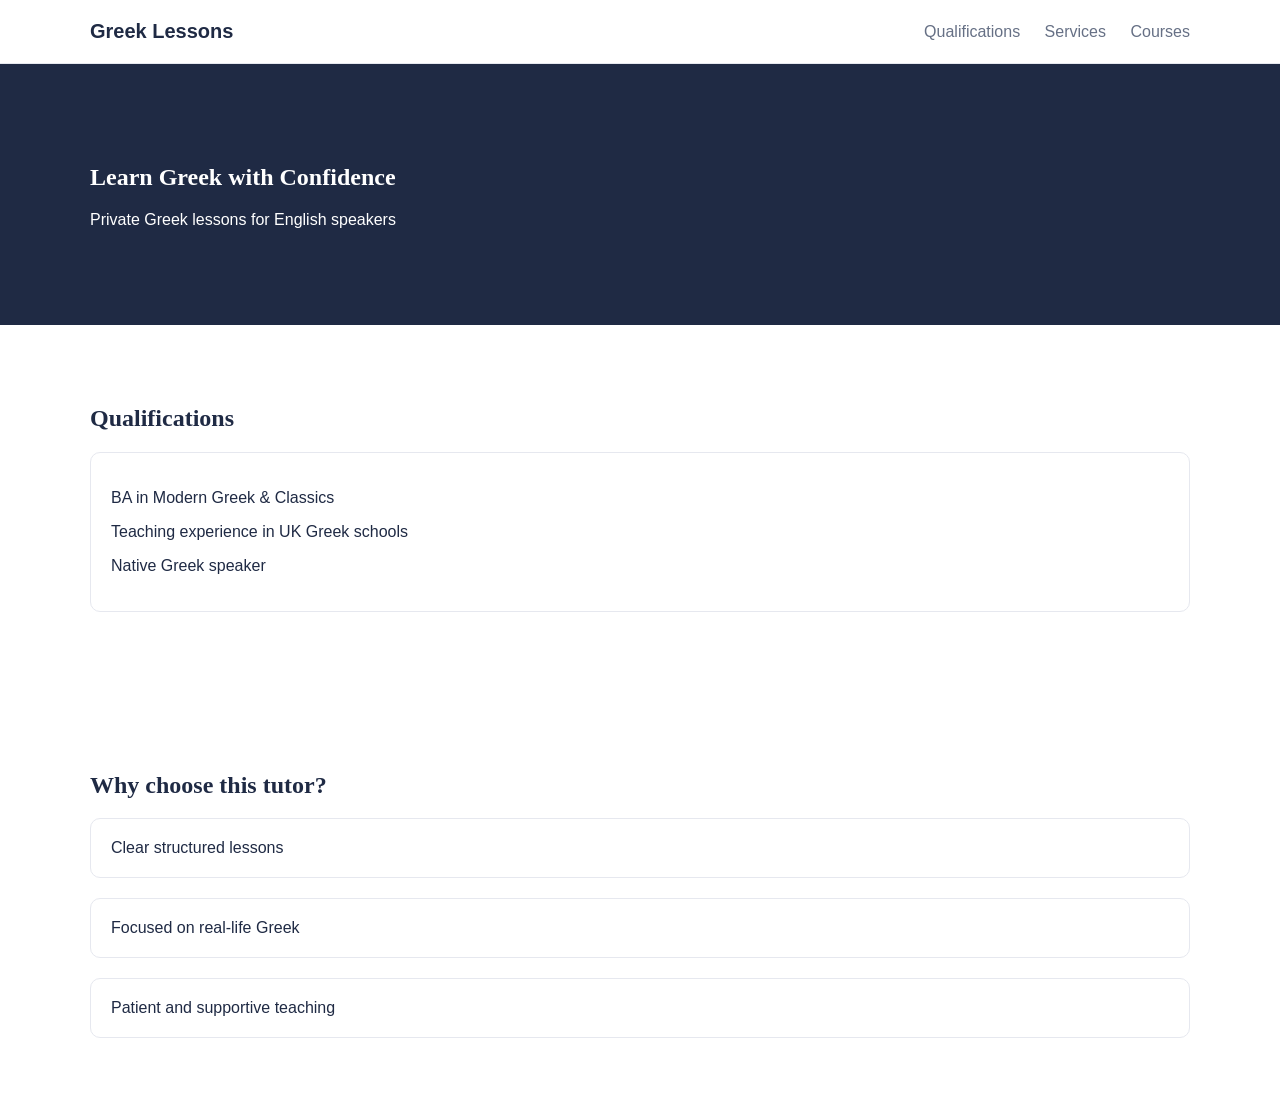
<file: index.html>
<!doctype html>
<html>
<head>
  <title>Greek Lessons</title>
  <link rel="stylesheet" href="style.css">
</head>
<body>

<header>
  <div class="container nav">
    <div class="brand">Greek Lessons</div>
    <div>
      <a href="index.html">Qualifications</a>
      <a href="services.html">Services</a>
      <a href="courses.html">Courses</a>
    </div>
  </div>
</header>

<section class="hero">
  <div class="container">
    <h1>Learn Greek with Confidence</h1>
    <p>Private Greek lessons for English speakers</p>
  </div>
</section>

<section>
  <div class="container">
    <h2>Qualifications</h2>
    <div class="card">
      <p>BA in Modern Greek & Classics</p>
      <p>Teaching experience in UK Greek schools</p>
      <p>Native Greek speaker</p>
    </div>
  </div>
</section>

<section>
  <div class="container">
    <h2>Why choose this tutor?</h2>
    <div class="card">Clear structured lessons</div>
    <div class="card">Focused on real-life Greek</div>
    <div class="card">Patient and supportive teaching</div>
  </div>
</section>

</body>
</html>
</file>
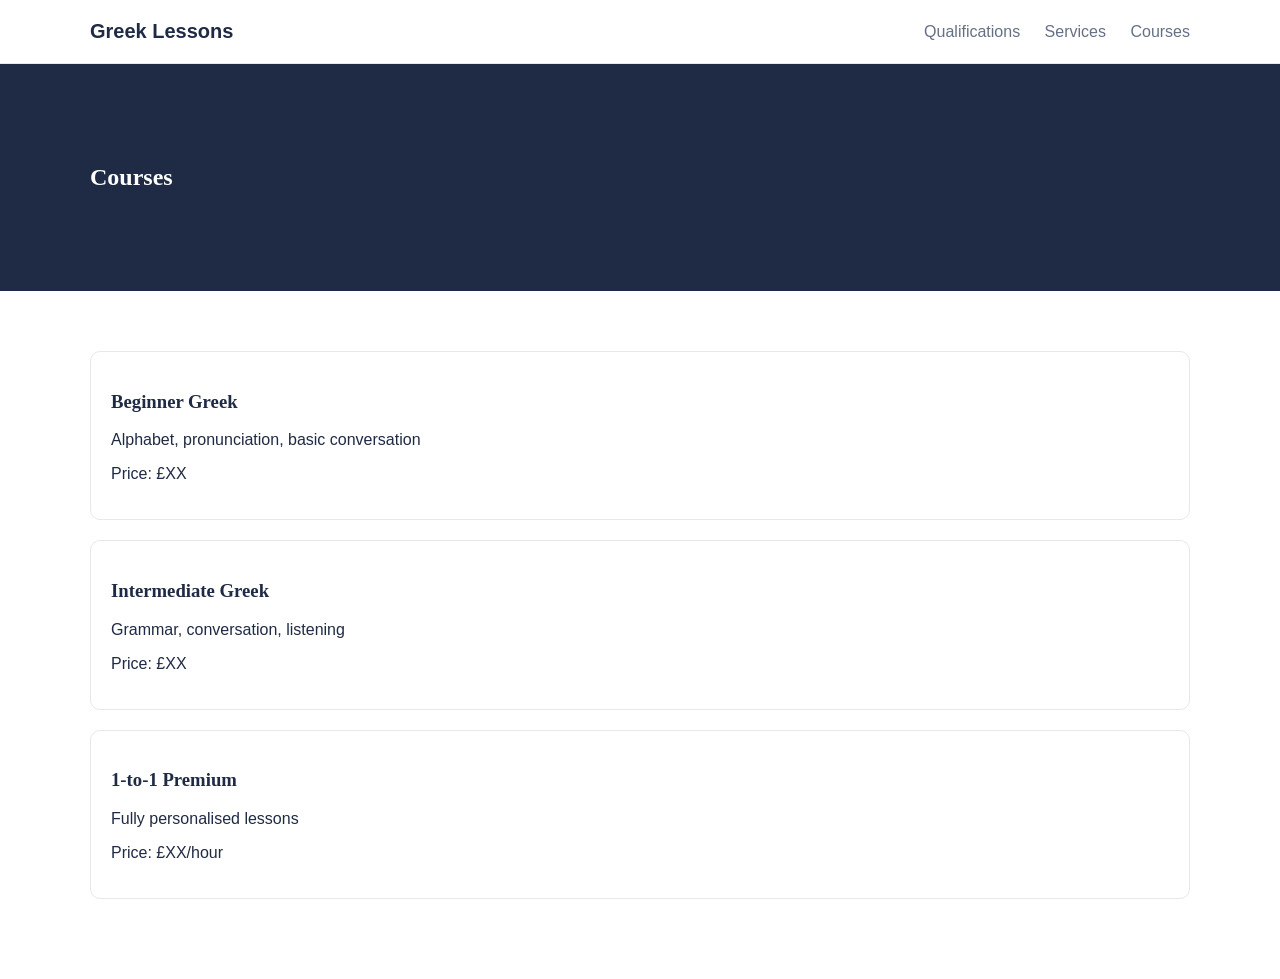
<file: cources.html>
<!doctype html>
<html>
<head>
  <title>Courses</title>
  <link rel="stylesheet" href="style.css">
</head>
<body>

<header>
  <div class="container nav">
    <div class="brand">Greek Lessons</div>
    <div>
      <a href="index.html">Qualifications</a>
      <a href="services.html">Services</a>
      <a href="courses.html">Courses</a>
    </div>
  </div>
</header>

<section class="hero">
  <div class="container">
    <h1>Courses</h1>
  </div>
</section>

<section>
  <div class="container">

    <div class="card">
      <h3>Beginner Greek</h3>
      <p>Alphabet, pronunciation, basic conversation</p>
      <p>Price: £XX</p>
    </div>

    <div class="card">
      <h3>Intermediate Greek</h3>
      <p>Grammar, conversation, listening</p>
      <p>Price: £XX</p>
    </div>

    <div class="card">
      <h3>1-to-1 Premium</h3>
      <p>Fully personalised lessons</p>
      <p>Price: £XX/hour</p>
    </div>

  </div>
</section>

</body>
</html>
</file>
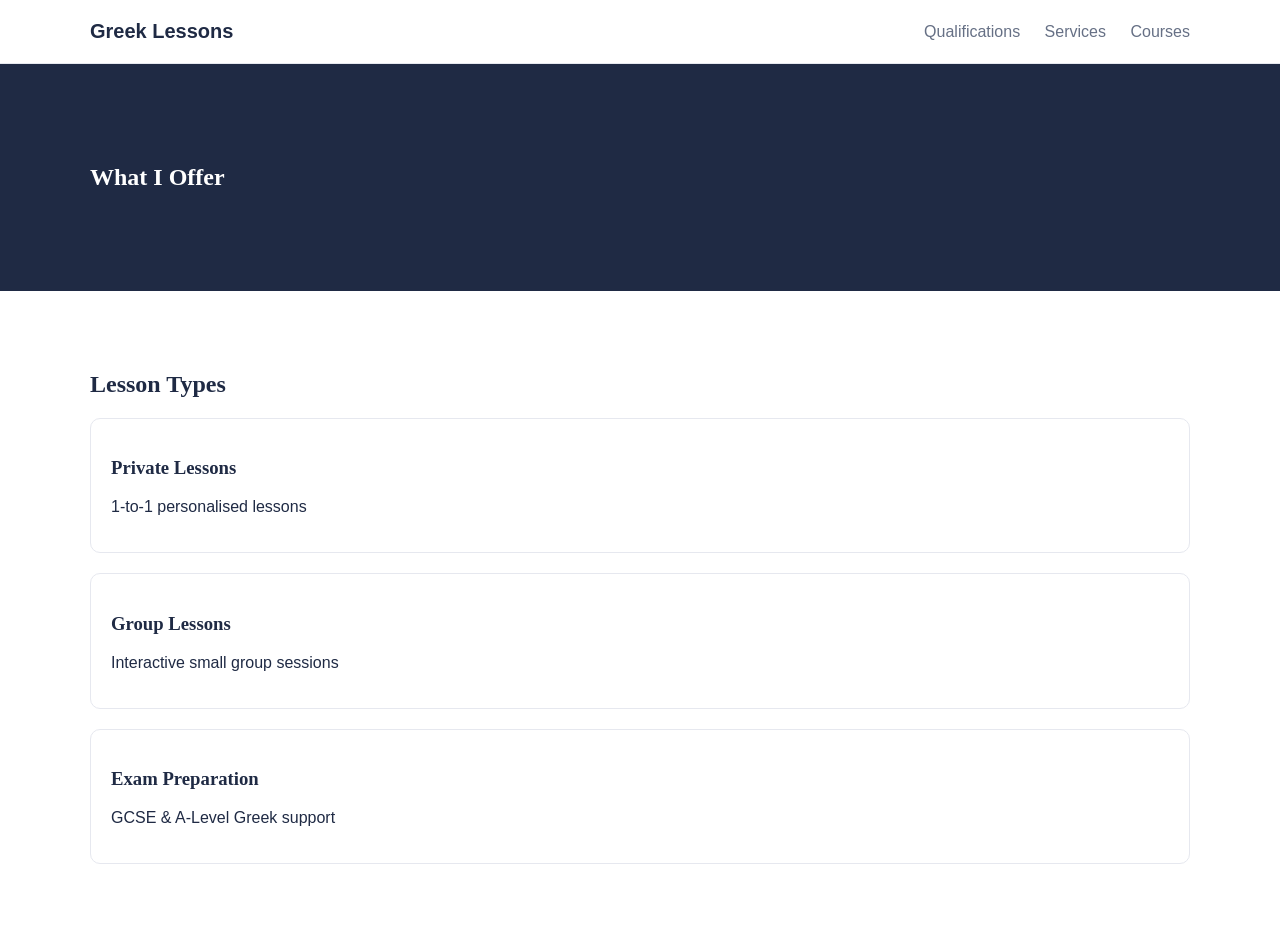
<file: services.html>
<!doctype html>
<html>
<head>
  <title>Services</title>
  <link rel="stylesheet" href="style.css">
</head>
<body>

<header>
  <div class="container nav">
    <div class="brand">Greek Lessons</div>
    <div>
      <a href="index.html">Qualifications</a>
      <a href="services.html">Services</a>
      <a href="courses.html">Courses</a>
    </div>
  </div>
</header>

<section class="hero">
  <div class="container">
    <h1>What I Offer</h1>
  </div>
</section>

<section>
  <div class="container">
    <h2>Lesson Types</h2>

    <div class="card">
      <h3>Private Lessons</h3>
      <p>1-to-1 personalised lessons</p>
    </div>

    <div class="card">
      <h3>Group Lessons</h3>
      <p>Interactive small group sessions</p>
    </div>

    <div class="card">
      <h3>Exam Preparation</h3>
      <p>GCSE & A-Level Greek support</p>
    </div>

  </div>
</section>

</body>
</html>
</file>
<file: style.css>
:root {
  --ink: #1f2a44;
  --muted: #667085;
  --paper: #ffffff;
  --soft: #f6f7fb;
  --gold: #b58b4a;
  --border: #e6e8ef;
}

body {
  margin: 0;
  font-family: Arial, Helvetica, sans-serif;
  color: var(--ink);
  background: var(--paper);
}

.container {
  width: min(1100px, 90%);
  margin: auto;
}

header {
  border-bottom: 1px solid var(--border);
  background: white;
}

.nav {
  display: flex;
  justify-content: space-between;
  align-items: center;
  padding: 20px 0;
}

.brand {
  font-weight: bold;
  font-size: 20px;
}

.nav a {
  margin-left: 20px;
  text-decoration: none;
  color: var(--muted);
}

.hero {
  background: var(--ink);
  color: white;
  padding: 80px 0;
}

h1, h2, h3 {
  font-family: Georgia, serif;
}

section {
  padding: 60px 0;
}

.card {
  border: 1px solid var(--border);
  padding: 20px;
  border-radius: 10px;
  margin-bottom: 20px;
}

.button {
  background: var(--gold);
  color: white;
  padding: 12px 20px;
  text-decoration: none;
  display: inline-block;
  margin-top: 10px;
}
</file>
